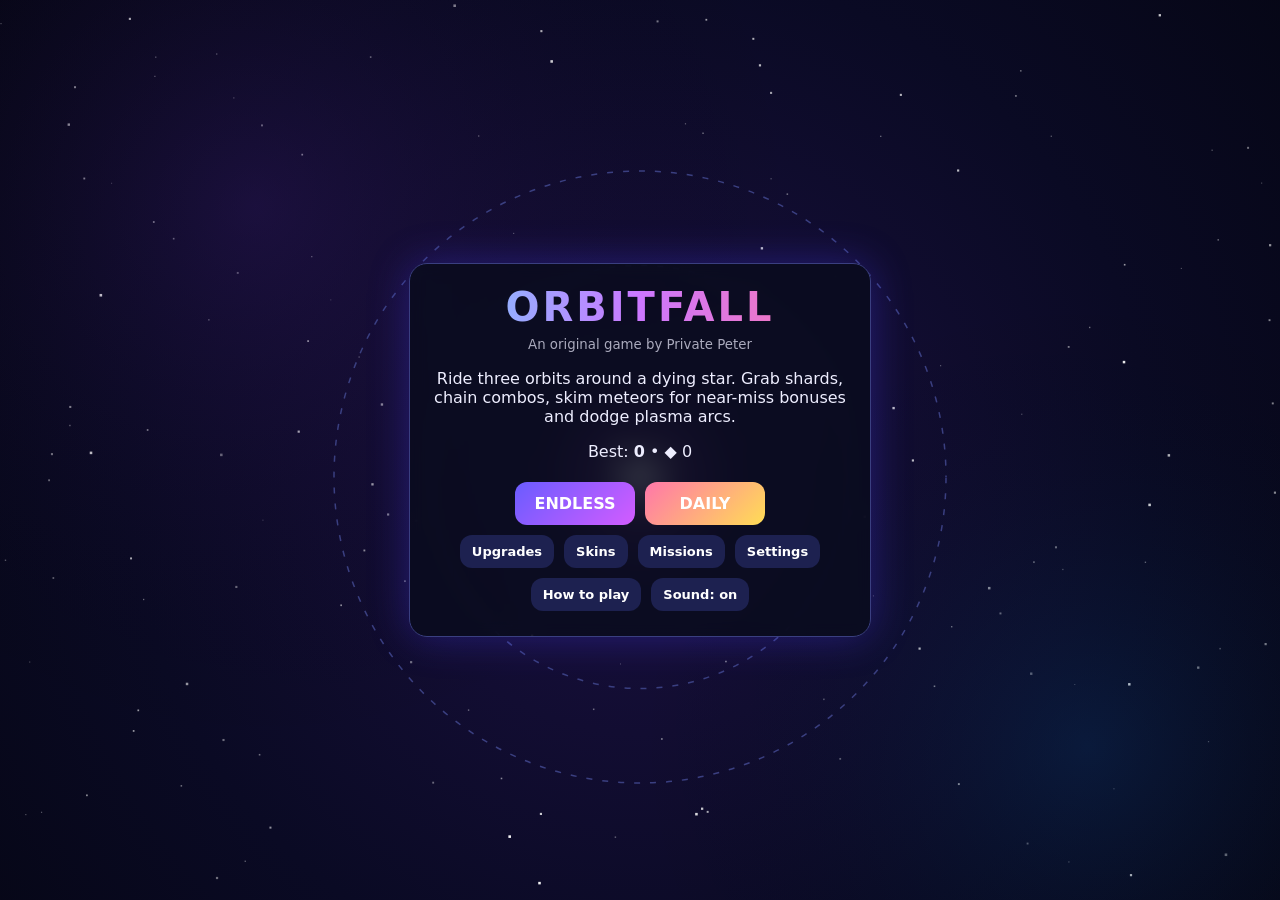
<file: orbitfall/index.html>
<!DOCTYPE html><html lang="en"><head><meta charset="utf-8"><meta name="viewport" content="width=device-width, initial-scale=1.0, viewport-fit=cover">
<title>Orbitfall - by Private Peter</title>
<style>html,body{margin:0;height:100%;background:#05060f;overflow:hidden;touch-action:none;user-select:none;-webkit-user-select:none;font-family:system-ui,-apple-system,Segoe UI,sans-serif;color:#eef}
canvas{display:block;width:100vw;height:100vh;height:100dvh}
#ui{position:fixed;inset:0;display:flex;align-items:center;justify-content:center;pointer-events:none}
.panel{pointer-events:auto;background:rgba(10,12,30,.85);backdrop-filter:blur(8px);border:1px solid #3a3f80;border-radius:18px;padding:20px;max-width:min(92vw,420px);max-height:90vh;overflow:auto;text-align:center;box-shadow:0 0 40px #4a3cff55}
h1{margin:0 0 4px;font-size:40px;letter-spacing:3px;background:linear-gradient(90deg,#7cf,#c7f,#f7a);-webkit-background-clip:text;background-clip:text;color:transparent}
button{font:inherit;font-weight:700;border:0;border-radius:12px;padding:12px 18px;margin:5px;background:linear-gradient(135deg,#6a5cff,#d35cff);color:#fff;min-width:120px}
button.s{background:#1d2150;font-size:13px;min-width:0;padding:9px 12px}button:disabled{opacity:.4}
.row{display:flex;justify-content:space-between;align-items:center;gap:8px;margin:6px 0;font-size:14px;text-align:left}
small{opacity:.7}</style></head><body>
<canvas id="c"></canvas><div id="ui"></div>
<script>
// ORBITFALL - original game by Private Peter. PROTOTYPE, not deployed. No third-party assets.
const C=document.getElementById('c'),X=C.getContext('2d'),UI=document.getElementById('ui');
let W,H,S,cx,cy,DPR=Math.min(2,devicePixelRatio||1);
function rs(){W=innerWidth;H=innerHeight;C.width=W*DPR;C.height=H*DPR;X.setTransform(DPR,0,0,DPR,0,0);S=Math.min(W,H);cx=W/2;cy=H/2+(W>H?S*.03:S*.06)}addEventListener('resize',rs);rs();
const LS='orbitfall_v2';let _o={};try{_o=JSON.parse(localStorage[LS]||localStorage.orbitfall_v1||'{}')}catch(e){}
const sv=Object.assign({v:2,coins:0,best:0,games:0,skin:'nova',skins:['nova'],vib:true,fx:true,tut:false,daily:{},mis:null},_o);sv.up=Object.assign({shield:0,magnet:0,slow:0,life:0,combo:0,luck:0},sv.up||{});
const today=()=>new Date().toISOString().slice(0,10);
function mulberry(a){return function(){a|=0;a=a+0x6D2B79F5|0;let t=Math.imul(a^a>>>15,1|a);t=t+Math.imul(t^t>>>7,61|t)^t;return((t^t>>>14)>>>0)/4294967296}}
let rnd=Math.random;
const SKINS={nova:{n:'Nova',c:'#c7f',p:0},ember:{n:'Ember',c:'#f95',p:250},tide:{n:'Tide',c:'#5df',p:400},venom:{n:'Venom',c:'#8f6',p:600},solar:{n:'Solar Crown',c:'#fd5',p:1200},void:{n:'Void Prism',c:'#f6f',p:2500}};
const MPOOL=[['shards',40,'Collect 40 shards in one run',120],['near',8,'Get 8 near misses in one run',120],['time',90,'Survive 90 seconds',150],['maxc',10,'Reach a x10 combo',150],['score',20000,'Score 20,000 in one run',200],['flare',1,'Survive a Solar Flare',150],['pw',4,'Grab 4 power-ups in one run',100],['comet',3,'Dodge 3 comets in one run',150]];
function newMis(){return [...MPOOL].sort(()=>Math.random()-.5).slice(0,3).map(m=>({k:m[0],n:m[1],d:m[2],r:m[3]}))}
if(!sv.mis)sv.mis=newMis();const save=()=>localStorage[LS]=JSON.stringify(sv);
const SHOP={shield:{n:'Starting Shield',d:'Begin each run shielded',c:[150]},combo:{n:'Combo Battery',d:'Combo decays slower',c:[200,500,1200]},luck:{n:'Lucky Star',d:'More power-ups spawn',c:[250,600,1500]},magnet:{n:'Magnet Core',d:'Longer magnet',c:[100,300,700]},slow:{n:'Chrono Lens',d:'Longer slow-mo',c:[100,300,700]},life:{n:'Spare Core',d:'+1 life',c:[300,800,2000]}};
let AC,mute=false;function snd(f,d=.08,t='sine',v=.08){if(mute)return;try{AC=AC||new AudioContext();const o=AC.createOscillator(),gn=AC.createGain();o.type=t;o.frequency.value=f;gn.gain.setValueAtTime(v,AC.currentTime);gn.gain.exponentialRampToValueAtTime(.0001,AC.currentTime+d);o.connect(gn).connect(AC.destination);o.start();o.stop(AC.currentTime+d)}catch(e){}}
const buzz=n=>sv.vib&&navigator.vibrate&&navigator.vibrate(n);
const R=i=>S*(0.13+i*0.105);
let st='menu',g=null,stars=[];for(let i=0;i<160;i++)stars.push({x:Math.random(),y:Math.random(),z:Math.random()});
function newGame(mode){mode=mode||'endless';rnd=mode==='daily'?mulberry(+today().replace(/-/g,'')):Math.random;if(!sv.tut){sv.tut=true;save();return tutorial(mode)}g={mode,hs:0,safe:0,run:{shards:0,near:0,pw:0,comet:0,flare:0,maxc:1},flareT:75,flare:0,flareWarn:0,t:0,ring:1,vis:1,ang:-Math.PI/2,dir:1,spd:1.6,score:0,combo:1,ct:0,lives:1+sv.up.life,shield:sv.up.shield,mag:0,slow:0,inv:0,ents:[],parts:[],pops:[],spawn:1,coinsRun:0,lvl:1,shake:0,flash:0,px:cx,py:cy};st='play';UI.innerHTML='';sv.games++;save()}
function move(d){if(st!=='play')return;const n=Math.max(0,Math.min(2,g.ring+d));if(n!==g.ring){g.ring=n;snd(300+n*120,.06,'triangle');buzz(8)}}
function flip(){if(st!=='play')return;g.dir*=-1;snd(520,.05,'square',.04)}
let tx=null,ty=null;C.addEventListener('pointerdown',e=>{tx=e.clientX;ty=e.clientY});
C.addEventListener('pointerup',e=>{if(tx==null)return;const dx=e.clientX-tx,dy=e.clientY-ty,dist=Math.hypot(dx,dy);
 if(dist>30){const ax=tx-cx,ay=ty-cy,l=Math.hypot(ax,ay)||1,rad=(dx*ax+dy*ay)/l;Math.abs(rad)>dist*.5?move(rad>0?1:-1):flip()}
 else{if(Math.abs(e.clientX-cx)<S*.12&&Math.abs(e.clientY-cy)<S*.12)flip();else e.clientX<W/2?move(-1):move(1)}tx=null});
addEventListener('keydown',e=>{const k=e.key;if(['ArrowUp','w','ArrowRight','d'].includes(k))move(1);if(['ArrowDown','s','ArrowLeft','a'].includes(k))move(-1);if(k===' ')flip();if(k==='Escape'&&st==='play')pause()});
function spawn(){const d=Math.min(1,g.t/150),r=rnd()*(1-sv.up.luck*.02),a=rnd()*Math.PI*2;
 if(r<.48-d*.12)g.ents.push({k:'shard',ring:Math.floor(rnd()*3),a,life:9});
 else if(r<.86){const o=g.t<15||rnd()<.7;g.ents.push({k:'met',a,r:o?S*.75:S*.03,v:(o?-1:1)*S*(.12+d*.18)*(.8+rnd()*.5),sz:S*(.018+rnd()*.014),near:0,rot:0})}
 else if(r<.93&&g.t>20)g.ents.push({k:'arc',ring:Math.floor(rnd()*3),a,w:.6+d*.5,warn:1.4,life:2.6});
 else if(r<.95&&g.t>40)g.ents.push({k:'comet',a,ring:Math.floor(rnd()*3),dir:rnd()<.5?1:-1,warn:1.2,life:3.4,v:2.4+d})
 else g.ents.push({k:'pw',ring:Math.floor(rnd()*3),a,t:['shield','mag','slow'][Math.floor(rnd()*3)],life:8})}
function burst(x,y,col,n=14,sp=1){if(!sv.fx)n=Math.ceil(n/3);for(let i=0;i<n;i++){const a=Math.random()*6.28,v=(40+Math.random()*160)*sp;g.parts.push({x,y,vx:Math.cos(a)*v,vy:Math.sin(a)*v,l:.6+Math.random()*.5,col})}}
function pop(x,y,txt,col='#fff'){g.pops.push({x,y,txt,col,l:1})}
function hit(x,y){if(g.inv>0)return;if(g.shield){g.shield=0;g.inv=1;burst(x,y,'#7cf',24);snd(200,.2,'sawtooth');buzz(30);pop(x,y,'SHIELD!','#7cf');return}
 g.lives--;g.combo=1;g.inv=1.6;g.shake=sv.fx?14:3;g.hs=.08;g.flash=.4;burst(x,y,'#f57',40,1.4);snd(90,.4,'sawtooth',.12);buzz([40,30,60]);if(g.lives<=0)over()}
const ad=(a,b)=>Math.atan2(Math.sin(a-b),Math.cos(a-b));
function collect(e){if(e.k==='shard'){g.combo=Math.min(10,g.combo+1);g.ct=2.2+sv.up.combo*.6;g.run.shards++;g.run.maxc=Math.max(g.run.maxc,g.combo);const v=50*g.combo;g.score+=v;g.coinsRun++;pop(e.x,e.y,'+'+v+' x'+g.combo,'#9ff');burst(e.x,e.y,'#7ff',12);snd(600+g.combo*60,.07)}
 else{g.run.pw++;if(e.t==='shield')g.shield=1;if(e.t==='mag')g.mag=5+sv.up.magnet*2.5;if(e.t==='slow')g.slow=4+sv.up.slow*2;pop(e.x,e.y,{shield:'SHIELD',mag:'MAGNET',slow:'SLOW-MO'}[e.t],'#fd6');burst(e.x,e.y,'#fd6',20);snd(990,.15,'triangle');buzz(15)}}
function upd(dt){if(g.hs>0){g.hs-=dt;return}g.t+=dt;
 g.flareT-=dt;if(g.flareT<=0&&!g.flare&&!g.flareWarn){g.flareWarn=2.5;g.safe=Math.floor(rnd()*3);pop(cx,cy-S*.2,'SOLAR FLARE! GET TO THE GOLD RING','#fd5');snd(140,.8,'sawtooth',.1);buzz([60,40,60])}
 if(g.flareWarn>0){g.flareWarn-=dt;if(g.flareWarn<=0){g.flareWarn=0;g.flare=1.4;g.shake=sv.fx?18:4;if(g.ring!==g.safe)hit(g.px,g.py);else{g.run.flare++;g.score+=1000*g.combo;pop(g.px,g.py,'FLARE SURVIVED +'+1000*g.combo,'#fd5')}if(st!=='play')return}}
 if(g.flare>0){g.flare-=dt;if(g.flare<=0){g.flare=0;g.flareT=60+rnd()*30}}const d=dt*(g.slow>0?.5:1),L=1+Math.floor(g.t/30);if(L>g.lvl){g.lvl=L;pop(cx,cy-S*.1,'LEVEL '+L,'#c7f');snd(660,.3,'triangle')}
 g.spd=1.6+Math.min(1.6,g.t/90);g.ang+=g.dir*g.spd*d*(R(1)/R(g.vis));g.vis+=(g.ring-g.vis)*Math.min(1,dt*14);
 const pr=R(g.vis),px=cx+Math.cos(g.ang)*pr,py=cy+Math.sin(g.ang)*pr;g.px=px;g.py=py;
 g.spawn-=d;if(g.spawn<=0){spawn();g.spawn=Math.max(.3,1.1-g.t/160)}
 for(const k of['inv','mag','slow','flash'])g[k]=Math.max(0,g[k]-dt);g.shake*=.88;g.ct-=dt;if(g.ct<=0&&g.combo>1){g.combo--;g.ct=1.5}
 g.score+=d*10*g.combo;
 for(const e of g.ents){if(e.k==='met'){e.r+=e.v*d;e.rot+=d*3;e.x=cx+Math.cos(e.a)*e.r;e.y=cy+Math.sin(e.a)*e.r;const dd=Math.hypot(e.x-px,e.y-py);
   if(dd<e.sz+S*.018){e.dead=1;burst(e.x,e.y,'#fa5');hit(px,py)}else if(dd<e.sz+S*.06&&!e.near&&g.inv<=0){e.near=1;const v=25*g.combo;g.score+=v;g.run.near++;pop(e.x,e.y,'NEAR MISS +'+v,'#fd6');snd(880,.05)}
   if((e.v<0&&e.r<S*.04)||e.r>S*.9){e.dead=1;if(e.v<0)burst(cx,cy,'#c7f',8,.5)}}
  else{e.life-=d;if(e.life<=0){e.dead=1;if(e.k==='comet'&&!e.hit)g.run.comet++}if(e.k==='comet'){e.warn-=d;if(e.warn<=0){e.a+=e.dir*e.v*d;e.x=cx+Math.cos(e.a)*R(e.ring);e.y=cy+Math.sin(e.a)*R(e.ring);if(Math.hypot(e.x-px,e.y-py)<S*.04&&g.inv<=0){e.hit=1;e.dead=1;burst(e.x,e.y,'#f5f',20);hit(px,py)}}}else if(e.k==='arc'){e.warn-=d;e.a+=d*.35;if(e.warn<=0&&g.ring===e.ring&&Math.abs(ad(g.ang,e.a))<e.w/2)hit(px,py)}
   else{if(g.mag>0&&e.k==='shard'){const da=ad(g.ang,e.a);if(Math.abs(da)<1.2){e.a+=da*dt*4;e.ring=g.ring}}
    e.x=cx+Math.cos(e.a)*R(e.ring);e.y=cy+Math.sin(e.a)*R(e.ring);if(Math.hypot(e.x-px,e.y-py)<S*.045){e.dead=1;collect(e)}}}}
 g.ents=g.ents.filter(e=>!e.dead);
 for(const p of g.parts){p.x+=p.vx*dt;p.y+=p.vy*dt;p.vx*=.96;p.vy*=.96;p.l-=dt}g.parts=g.parts.filter(p=>p.l>0);
 for(const p of g.pops){p.y-=30*dt;p.l-=dt*.9}g.pops=g.pops.filter(p=>p.l>0);
 if(Math.random()<.6)g.parts.push({x:px,y:py,vx:0,vy:0,l:.35,col:g.slow>0?'#9f9':SKINS[sv.skin].c})}
function glow(x,y,r,col,a=1){const gr=X.createRadialGradient(x,y,0,x,y,r);gr.addColorStop(0,col);gr.addColorStop(1,'transparent');X.globalAlpha=a;X.fillStyle=gr;X.beginPath();X.arc(x,y,r,0,7);X.fill();X.globalAlpha=1}
function bg(t){const gr=X.createRadialGradient(cx,cy,0,cx,cy,Math.max(W,H)*.8);gr.addColorStop(0,'#1a1040');gr.addColorStop(.5,'#0a0a24');gr.addColorStop(1,'#03040c');X.fillStyle=gr;X.fillRect(0,0,W,H);
 for(const s of stars){const a=t*.02*(s.z+.2),x=((s.x+Math.cos(a)*.0)*W),y=((s.y+t*.004*s.z)%1)*H;X.globalAlpha=.3+.7*s.z*(.6+.4*Math.sin(t*3+s.x*40));X.fillStyle='#fff';X.fillRect(x,y,1+s.z*1.6,1+s.z*1.6)}X.globalAlpha=1;
 glow(cx-W*.3,cy-H*.3,S*.6,'#3a1a6a55');glow(cx+W*.35,cy+H*.3,S*.5,'#0a3a6a55')}
function core(t){const fw=g&&st!=='menu';const p=(1+Math.sin(t*4)*.06)*(fw&&g.flareWarn>0?1.3+Math.sin(t*30)*.1:1);if(fw&&g.flare>0)glow(cx,cy,Math.max(W,H)*(1.6-g.flare),'#ffdd66',Math.min(.8,g.flare));glow(cx,cy,S*.16*p,'#d35cffaa');glow(cx,cy,S*.07*p,'#ffffff');
 X.strokeStyle='#ffffff55';X.lineWidth=1.5;for(let i=0;i<3;i++){X.beginPath();X.ellipse(cx,cy,S*.05,S*.018,t*(.7+i*.4)+i,0,7);X.stroke()}}
function rings(t){for(let i=0;i<3;i++){const act=g&&g.ring===i;if(g&&st!=='menu'&&g.flareWarn>0&&g.safe===i){X.strokeStyle='#fd5';X.lineWidth=8+Math.sin(t*20)*3;X.shadowColor='#fd5';X.shadowBlur=30;X.beginPath();X.arc(cx,cy,R(i),0,7);X.stroke();X.shadowBlur=0}X.strokeStyle=act?'#9a8cff':'#3a3f80';X.lineWidth=act?3:1.5;X.setLineDash(act?[]:[6,10]);X.lineDashOffset=-t*20*(i+1);X.shadowColor='#7a6cff';X.shadowBlur=act?16:0;X.beginPath();X.arc(cx,cy,R(i),0,7);X.stroke()}X.setLineDash([]);X.shadowBlur=0}
function drawEnts(t){for(const e of g.ents){if(e.k==='shard'){const s=S*.017*(1+Math.sin(t*6+e.a)*.15),fade=Math.min(1,e.life);glow(e.x,e.y,s*3,'#5ff',.5*fade);X.save();X.translate(e.x,e.y);X.rotate(t*2+e.a);X.globalAlpha=fade;X.fillStyle='#bff';X.beginPath();X.moveTo(0,-s);X.lineTo(s*.6,0);X.lineTo(0,s);X.lineTo(-s*.6,0);X.fill();X.restore();X.globalAlpha=1}
 else if(e.k==='met'){glow(e.x,e.y,e.sz*2.6,'#f63',.45);const tl=e.v<0?1:-1;X.strokeStyle='#fa54';X.lineWidth=e.sz;X.beginPath();X.moveTo(e.x,e.y);X.lineTo(e.x+Math.cos(e.a)*tl*e.sz*3,e.y+Math.sin(e.a)*tl*e.sz*3);X.stroke();
  X.save();X.translate(e.x,e.y);X.rotate(e.rot);X.fillStyle='#5a3a3a';X.beginPath();for(let k=0;k<7;k++){const r=e.sz*(.8+((k*37)%5)/12);X.lineTo(Math.cos(k*.9)*r,Math.sin(k*.9)*r)}X.fill();X.fillStyle='#ffb36a';X.beginPath();X.arc(-e.sz*.25,-e.sz*.25,e.sz*.35,0,7);X.fill();X.restore()}
 else if(e.k==='arc'){const r=R(e.ring),live=e.warn<=0;X.strokeStyle=live?'#ff4a7a':'#ff4a7a'+(Math.sin(t*20)>0?'aa':'33');X.lineWidth=live?S*.03:S*.012;X.shadowColor='#f47';X.shadowBlur=live?25:8;X.lineCap='round';X.beginPath();X.arc(cx,cy,r,e.a-e.w/2,e.a+e.w/2);X.stroke();X.shadowBlur=0;X.lineCap='butt'}
 else if(e.k==='comet'){const r=R(e.ring);if(e.warn>0){X.strokeStyle='#f6f'+(Math.sin(t*24)>0?'cc':'22');X.lineWidth=2;X.setLineDash([2,8]);X.beginPath();X.arc(cx,cy,r,0,7);X.stroke();X.setLineDash([]);X.fillStyle='#f6f';X.font='900 '+(S*.04|0)+'px system-ui';X.textAlign='center';X.textBaseline='middle';X.fillText('\u25B2',cx+Math.cos(e.a)*r,cy+Math.sin(e.a)*r)}else{for(let k=8;k>0;k--){const aa=e.a-e.dir*k*.05;glow(cx+Math.cos(aa)*r,cy+Math.sin(aa)*r,S*.025*(1-k/10),'#f6f',.5)}glow(e.x,e.y,S*.05,'#fff',.9);X.save();X.translate(e.x,e.y);X.rotate(t*6);X.fillStyle='#fff';X.fillRect(-S*.012,-S*.012,S*.024,S*.024);X.restore()}}
 else{const c={shield:'#7cf',mag:'#fd6',slow:'#9f9'}[e.t];glow(e.x,e.y,S*.05,c,.6);X.fillStyle=c;X.font='bold '+(S*.03|0)+'px system-ui';X.textAlign='center';X.textBaseline='middle';X.fillText({shield:'S',mag:'M',slow:'T'}[e.t],e.x,e.y)}}}
function drawPlayer(t){const x=g.px,y=g.py,s=S*.02;for(const p of g.parts){X.globalAlpha=Math.max(0,p.l*1.5);X.fillStyle=p.col;X.beginPath();X.arc(p.x,p.y,s*.25+p.l*s*.3,0,7);X.fill()}X.globalAlpha=1;
 if(g.inv>0&&Math.sin(t*40)>0)return;glow(x,y,s*4,SKINS[sv.skin].c,.7);X.fillStyle='#fff';X.beginPath();X.arc(x,y,s,0,7);X.fill();
 if(g.shield){X.strokeStyle='#7cf';X.lineWidth=2;X.beginPath();X.arc(x,y,s*1.9+Math.sin(t*8)*2,0,7);X.stroke()}
 if(g.mag>0){X.strokeStyle='#fd6a';X.setLineDash([3,5]);X.beginPath();X.arc(x,y,S*.09,t*3,t*3+6);X.stroke();X.setLineDash([])}
 const da=g.ang+g.dir*.35;X.fillStyle='#fff8';X.beginPath();X.arc(cx+Math.cos(da)*R(g.vis),cy+Math.sin(da)*R(g.vis),3,0,7);X.fill()}
function hud(){const pad=Math.max(12,S*.03),fs=Math.max(16,S*.045)|0;X.fillStyle='#fff';X.textAlign='left';X.textBaseline='top';X.font='800 '+fs+'px system-ui';X.fillText(Math.floor(g.score).toLocaleString(),pad,pad+(window.visualViewport?0:0));
 X.font='600 '+(fs*.55|0)+'px system-ui';X.fillStyle='#aab';X.fillText((g.mode==='daily'?'DAILY BEST '+(sv.daily[today()]||0).toLocaleString():'BEST '+sv.best.toLocaleString())+'   LV '+g.lvl,pad,pad+fs*1.1);
 X.textAlign='right';X.fillStyle='#f7a';X.font='800 '+fs+'px system-ui';X.fillText('\u2665'.repeat(Math.max(0,g.lives)),W-pad-44,pad);
 X.fillStyle='#fd6';X.font='700 '+(fs*.6|0)+'px system-ui';X.fillText('\u25C6 '+(sv.coins+g.coinsRun),W-pad-44,pad+fs*1.1);
 if(g.combo>1){X.textAlign='center';X.fillStyle='#9ff';X.font='900 '+(fs*1.1|0)+'px system-ui';X.globalAlpha=.85;X.fillText('x'+g.combo,cx,cy-R(2)-fs*1.8);X.globalAlpha=1}
 X.fillStyle='#fff';X.font='900 18px system-ui';X.textAlign='right';X.fillText('II',W-pad,pad);
 for(const p of g.pops){X.globalAlpha=p.l;X.fillStyle=p.col;X.textAlign='center';X.font='800 '+(fs*.6|0)+'px system-ui';X.fillText(p.txt,p.x,p.y)}X.globalAlpha=1;
 if(g.flash>0){X.fillStyle='rgba(255,40,90,'+g.flash+')';X.fillRect(0,0,W,H)}if(g.slow>0){X.fillStyle='rgba(80,255,140,.06)';X.fillRect(0,0,W,H)}
 if(g.t<4){X.globalAlpha=Math.min(1,4-g.t);X.fillStyle='#ccd';X.textAlign='center';X.font='600 '+(fs*.6|0)+'px system-ui';X.fillText('Tap LEFT = inner ring  \u2022  RIGHT = outer  \u2022  tap the CORE or swipe sideways = reverse',cx,H-pad-fs);X.globalAlpha=1}}
C.addEventListener('pointerdown',e=>{if(st==='play'&&e.clientX>W-60&&e.clientY<60){e.stopImmediatePropagation();tx=null;pause()}},true);
let last=performance.now();function loop(n){const dt=Math.min(.05,(n-last)/1000);last=n;const t=n/1000;if(st==='play')upd(dt);
 X.save();if(g&&g.shake>.5)X.translate((Math.random()-.5)*g.shake,(Math.random()-.5)*g.shake);bg(t);rings(t);core(t);if(g&&st!=='menu'){drawEnts(t);drawPlayer(t)}X.restore();if(g&&st!=='menu')hud();requestAnimationFrame(loop)}
function shopHTML(){return Object.entries(SHOP).map(([k,s])=>{const lv=sv.up[k],c=s.c[lv];return `<div class="row"><div><b>${s.n}</b> <small>Lv ${lv}/${s.c.length}</small><br><small>${s.d}</small></div><button class="s" ${c==null||sv.coins<c?'disabled':''} onclick="buy('${k}')">${c==null?'MAX':'\u25C6 '+c}</button></div>`}).join('')}
function buy(k){const c=SHOP[k].c[sv.up[k]];if(c==null||sv.coins<c)return;sv.coins-=c;sv.up[k]++;save();snd(990,.2,'triangle');shop()}
function menu(){st='menu';UI.innerHTML=`<div class="panel"><h1>ORBITFALL</h1><small>An original game by Private Peter</small><p>Ride three orbits around a dying star. Grab shards, chain combos, skim meteors for near-miss bonuses and dodge plasma arcs.</p><p>Best: <b>${sv.best.toLocaleString()}</b> \u2022 \u25C6 ${sv.coins}</p><button onclick="newGame('endless')">ENDLESS</button><button onclick="newGame('daily')" style="background:linear-gradient(135deg,#f7a,#fd5)">DAILY ${sv.daily[today()]?'\u2713':''}</button><br><button class="s" onclick="shop()">Upgrades</button><button class="s" onclick="hangar()">Skins</button><button class="s" onclick="missions()">Missions</button><button class="s" onclick="settings()">Settings</button><button class="s" onclick="how()">How to play</button><button class="s" onclick="mute=!mute;this.textContent=mute?'Sound: off':'Sound: on'">Sound: ${mute?'off':'on'}</button></div>`}
function shop(){UI.innerHTML=`<div class="panel"><h1 style="font-size:28px">UPGRADES</h1><p>\u25C6 ${sv.coins} shards banked</p>${shopHTML()}<button onclick="menu()">Back</button></div>`}
function how(){UI.innerHTML=`<div class="panel"><h1 style="font-size:28px">HOW TO PLAY</h1><p style="text-align:left;font-size:14px">\u2022 Tap the <b>left</b> half to drop to an inner ring, the <b>right</b> half to jump outward (or swipe in/out).<br>\u2022 Tap the <b>core</b> or swipe sideways to reverse direction.<br>\u2022 Keyboard: arrows / WASD, Space reverses.<br>\u2022 Cyan shards build your combo (up to x10). Combos decay if you stop collecting.<br>\u2022 Pass close to a meteor for a NEAR MISS bonus.<br>\u2022 Red arcs blink before they go live \u2014 leave that ring.<br>\u2022 Power-ups: S shield, M magnet, T slow-mo.<br>\u2022 Shards you collect are banked for upgrades.</p><button onclick="menu()">Got it</button></div>`}
function pause(){if(st!=='play')return;st='pause';UI.innerHTML=`<div class="panel"><h1 style="font-size:28px">PAUSED</h1><button onclick="st='play';UI.innerHTML='';last=performance.now()">Resume</button><br><button class="s" onclick="g.lives=0;over()">End run</button></div>`}
function settings(){const b=(l,v,f)=>`<div class="row"><b>${l}</b><button class="s" onclick="${f};settings()">${v?'ON':'OFF'}</button></div>`;UI.innerHTML=`<div class="panel"><h1 style="font-size:28px">SETTINGS</h1>${b('Sound',!mute,'mute=!mute')}${b('Vibration',sv.vib,'sv.vib=!sv.vib;save()')}${b('Full effects',sv.fx,'sv.fx=!sv.fx;save()')}<div class="row"><b>Replay tutorial</b><button class="s" onclick="sv.tut=false;save();menu()">Reset</button></div><button onclick="menu()">Back</button></div>`}
function hangar(){UI.innerHTML=`<div class="panel"><h1 style="font-size:28px">SKINS</h1><p>\u25C6 ${sv.coins}</p>${Object.entries(SKINS).map(([k,v])=>{const own=sv.skins.includes(k);return `<div class="row"><div><span style="display:inline-block;width:14px;height:14px;border-radius:50%;background:${v.c};box-shadow:0 0 10px ${v.c}"></span> <b>${v.n}</b></div><button class="s" ${!own&&sv.coins<v.p?'disabled':''} onclick="skin('${k}')">${sv.skin===k?'EQUIPPED':own?'Equip':'\u25C6 '+v.p}</button></div>`}).join('')}<button onclick="menu()">Back</button></div>`}
function skin(k){if(!sv.skins.includes(k)){if(sv.coins<SKINS[k].p)return;sv.coins-=SKINS[k].p;sv.skins.push(k);snd(990,.2,'triangle')}sv.skin=k;save();hangar()}
function missions(){UI.innerHTML=`<div class="panel"><h1 style="font-size:28px">MISSIONS</h1><p><small>Complete each in a single run. Finished missions are replaced.</small></p>${sv.mis.map(m=>`<div class="row"><span>${m.d}</span><b style="color:#fd6">\u25C6 ${m.r}</b></div>`).join('')}<button onclick="menu()">Back</button></div>`}
function tutorial(mode){st='menu';const p=['<b>Tap LEFT</b> to drop to an inner ring.<br><b>Tap RIGHT</b> to jump outward. Or swipe in/out.','<b>Tap the star</b> or swipe sideways to reverse direction.','Grab <b style="color:#9ff">cyan shards</b> to build combos. Skim meteors for <b style="color:#fd6">NEAR MISS</b> bonuses.','Leave a ring when a <b style="color:#f47">red arc</b> or a <b style="color:#f6f">\u25B2 comet</b> warning blinks. When a <b style="color:#fd5">SOLAR FLARE</b> builds, get to the gold ring!'];let i=0;const sh=()=>{UI.innerHTML=`<div class="panel"><h1 style="font-size:26px">HOW TO PLAY ${i+1}/4</h1><p>${p[i]}</p><button id="tn">${i<3?'Next':'Launch!'}</button></div>`;document.getElementById('tn').onclick=()=>{i++;i<4?sh():newGame(mode)}};sh()}
function over(){st='over';const sc=Math.floor(g.score);const nb=sc>sv.best;if(nb)sv.best=sc;let dnb=false;if(g.mode==='daily'){const k=today();dnb=sc>(sv.daily[k]||0);if(dnb)sv.daily[k]=sc}const bonus=Math.floor(sc/500);
 const val={shards:g.run.shards,near:g.run.near,time:g.t,maxc:g.run.maxc,score:sc,flare:g.run.flare,pw:g.run.pw,comet:g.run.comet};const mdone=[];let mr=0;
 for(let q=0;q<sv.mis.length;q++){const m=sv.mis[q];if(val[m.k]>=m.n){mdone.push(m.d);mr+=m.r;const pool=MPOOL.filter(x=>!sv.mis.some(y=>y.k===x[0]));const n=pool[Math.floor(Math.random()*pool.length)]||MPOOL[0];sv.mis[q]={k:n[0],n:n[1],d:n[2],r:n[3]}}}
 sv.coins+=g.coinsRun+bonus+mr;save();if(nb||dnb){snd(660,.15,'triangle');setTimeout(()=>snd(880,.15,'triangle'),150);setTimeout(()=>snd(1320,.3,'triangle'),300);buzz([30,40,30,40,80])}
 UI.innerHTML=`<div class="panel"><h1 style="font-size:30px">${nb||dnb?'NEW BEST!':'ORBIT LOST'}</h1><small>${g.mode==='daily'?'DAILY CHALLENGE '+today():'ENDLESS'}</small><p style="font-size:34px;margin:6px"><b>${sc.toLocaleString()}</b></p><p>Level ${g.lvl} \u2022 ${Math.floor(g.t)}s<br>\u25C6 +${g.coinsRun} shards +${bonus} score bonus${mr?' +'+mr+' missions':''}<br><small>Max combo x${g.run.maxc} \u2022 Near misses ${g.run.near} \u2022 Comets dodged ${g.run.comet} \u2022 Flares survived ${g.run.flare}</small></p>${mdone.map(d=>`<p style="color:#9f9;margin:4px">\u2713 ${d}</p>`).join('')}<button onclick="newGame(g.mode)">Again</button><br><button class="s" onclick="shop()">Upgrades</button><button class="s" onclick="hangar()">Skins</button><button class="s" onclick="menu()">Menu</button></div>`}
document.addEventListener('visibilitychange',()=>{if(document.hidden)pause()});
menu();requestAnimationFrame(loop);
</script></body></html>
</file>
